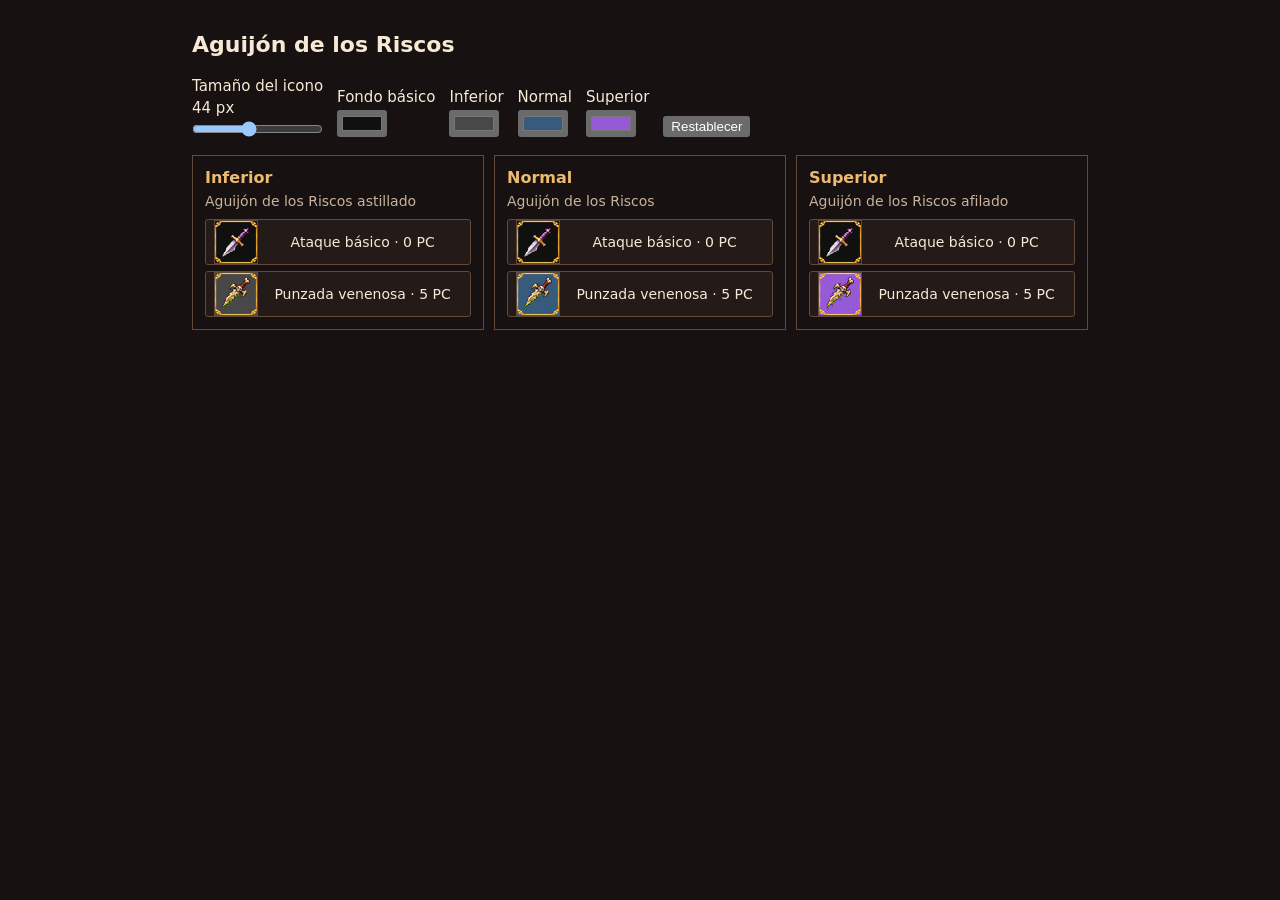
<file: work/vista-previa-aguijon.html>
<!doctype html>
<html lang="es">
<meta charset="utf-8">
<meta name="viewport" content="width=device-width, initial-scale=1">
<title>Aguijón de los Riscos · Vista previa</title>
<style>
  html { color-scheme: dark; background: #171211; color: #f7e9d5; font: 15px system-ui, sans-serif; }
  main { max-width: 920px; margin: 32px auto; padding: 0 8px; }
  h1 { font-size: 22px; margin: 0 12px 8px; }
</style>
<main>
<h1>Aguijón de los Riscos</h1>
<div id="vista-aguijon" class="viz-dotted-background" aria-label="Vista de combate del Aguijón de los Riscos">
  <form class="ajustes" aria-label="Ajustes de la vista previa">
    <label>Tamaño del icono <output>44 px</output><input name="tamano" type="range" min="32" max="60" value="44"></label>
    <label>Fondo básico <input name="basico" type="color" value="#101010"></label>
    <label>Inferior <input name="inferior" type="color" value="#484848"></label>
    <label>Normal <input name="normal" type="color" value="#365b7d"></label>
    <label>Superior <input name="superior" type="color" value="#975ad7"></label>
    <button type="reset">Restablecer</button>
  </form>
  <div class="comparacion">
    <section aria-label="Calidad inferior">
      <h3>Inferior</h3>
      <p>Aguijón de los Riscos astillado</p>
      <div class="ataque"><img data-icono="familia" alt=""><span>Ataque básico · 0 PC</span></div>
      <div class="ataque"><img data-icono="arma" alt=""><span>Punzada venenosa · 5 PC</span></div>
    </section>
    <section aria-label="Calidad normal">
      <h3>Normal</h3>
      <p>Aguijón de los Riscos</p>
      <div class="ataque"><img data-icono="familia" alt=""><span>Ataque básico · 0 PC</span></div>
      <div class="ataque"><img data-icono="arma" alt=""><span>Punzada venenosa · 5 PC</span></div>
    </section>
    <section aria-label="Calidad superior">
      <h3>Superior</h3>
      <p>Aguijón de los Riscos afilado</p>
      <div class="ataque"><img data-icono="familia" alt=""><span>Ataque básico · 0 PC</span></div>
      <div class="ataque"><img data-icono="arma" alt=""><span>Punzada venenosa · 5 PC</span></div>
    </section>
  </div>
</div>
<style>
  #vista-aguijon { --tamano-icono: 44px; --fondo-basico: #101010; padding: 12px; }
  #vista-aguijon .ajustes { display: flex; flex-wrap: wrap; align-items: end; gap: 14px; margin-bottom: 18px; }
  #vista-aguijon .ajustes label { display: grid; gap: 4px; }
  #vista-aguijon .ajustes input { margin: 0; }
  #vista-aguijon .comparacion { display: grid; grid-template-columns: repeat(auto-fit, minmax(min(100%, 205px), 1fr)); gap: 10px; }
  #vista-aguijon section { display: grid; gap: 6px; padding: 12px; color: #f7e9d5; background: #171211; border: 1px solid #624a37; font: 14px system-ui, sans-serif; }
  #vista-aguijon h3 { margin: 0; color: #edba72; font-size: 16px; }
  #vista-aguijon p { margin: 0 0 4px; color: #c9b39c; }
  #vista-aguijon .ataque { display: grid; grid-template-columns: 44px minmax(0, 1fr); grid-template-rows: 44px; align-items: center; overflow: hidden; gap: .35rem; padding-inline: .55rem; background: #241b19; border: 1px solid #624a37; border-radius: 3px; }
  #vista-aguijon img { box-sizing: border-box; width: var(--tamano-icono); height: var(--tamano-icono); object-fit: contain; image-rendering: pixelated; justify-self: center; border: 1px solid #624a37; }
  #vista-aguijon [data-icono="familia"] { background: var(--fondo-basico); }
  #vista-aguijon [data-icono="arma"] { background: var(--fondo-calidad); }
  #vista-aguijon .ataque span { white-space: nowrap; justify-self: center; }
</style>
<script>
  (() => {
    const vista = document.getElementById('vista-aguijon');
    const imagenes = {
      familia: '[data-uri]',
      arma: '[data-uri]'
    };
    for (const imagen of vista.querySelectorAll('img')) imagen.src = imagenes[imagen.dataset.icono];

    const aspecto = { tamano: 44, basico: '#101010', inferior: '#484848', normal: '#365b7d', superior: '#975ad7' };
    const calidades = ['inferior', 'normal', 'superior'];
    const secciones = vista.querySelectorAll('section');

    function ajustarTexto() {
      for (const ataque of vista.querySelectorAll('.ataque')) {
        const texto = ataque.lastElementChild;
        texto.style.removeProperty('font-size');
        const estilo = getComputedStyle(ataque);
        const disponible = ataque.clientWidth - Number.parseFloat(estilo.paddingLeft)
          - Number.parseFloat(estilo.paddingRight) - Number.parseFloat(estilo.columnGap) - 44;
        const ancho = texto.getBoundingClientRect().width;
        if (disponible > 0 && ancho > disponible) {
          texto.style.fontSize = (Number.parseFloat(getComputedStyle(texto).fontSize) * (disponible - 0.5) / ancho) + 'px';
        }
      }
    }

    function render() {
      vista.style.setProperty('--tamano-icono', aspecto.tamano + 'px');
      vista.style.setProperty('--fondo-basico', aspecto.basico);
      secciones.forEach((seccion, indice) => seccion.style.setProperty('--fondo-calidad', aspecto[calidades[indice]]));
      ajustarTexto();
    }

    render();
    new ResizeObserver(ajustarTexto).observe(vista);
    const ajustes = vista.querySelector('form');
    function aplicarAjustes() {
      for (const [nombre, valor] of new FormData(ajustes)) {
        aspecto[nombre] = nombre === 'tamano' ? Number(valor) : valor;
      }
      ajustes.querySelector('output').value = aspecto.tamano + ' px';
      render();
    }
    ajustes.addEventListener('input', aplicarAjustes);
    ajustes.addEventListener('reset', () => requestAnimationFrame(aplicarAjustes));
  })();
</script>
</main>
</html>
</file>
